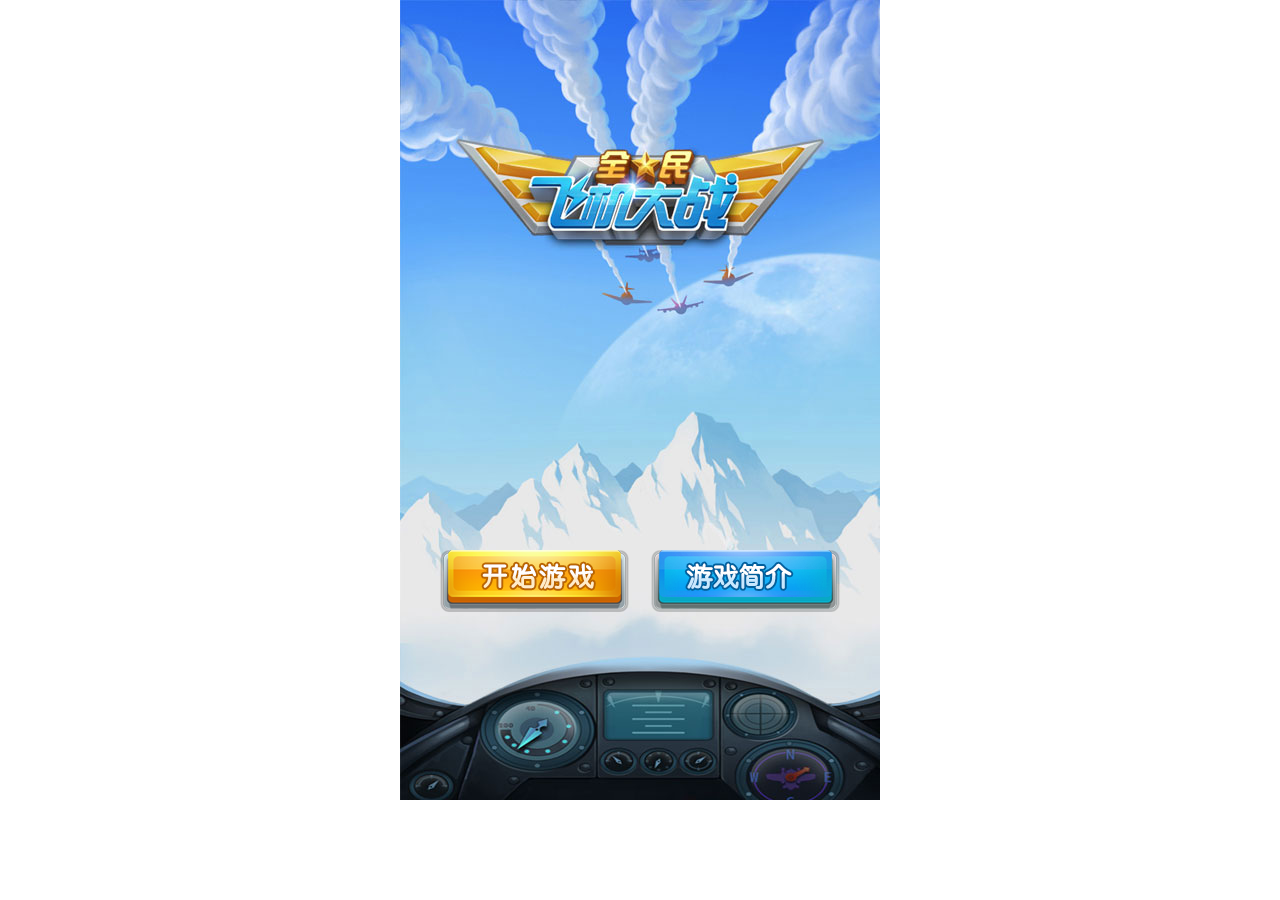
<file: index.html>
<!DOCTYPE html>
<html>
<head>
    <meta charset="UTF-8">
    <title>JavaScript 原生打飞机游戏</title>
    <link rel="stylesheet" href="style.css">
    <script src="textjs.js"></script>
</head>
<body>
    <div id="game">
        <div id="gameStart"></div>
    </div>
</body>
</html>
</file>
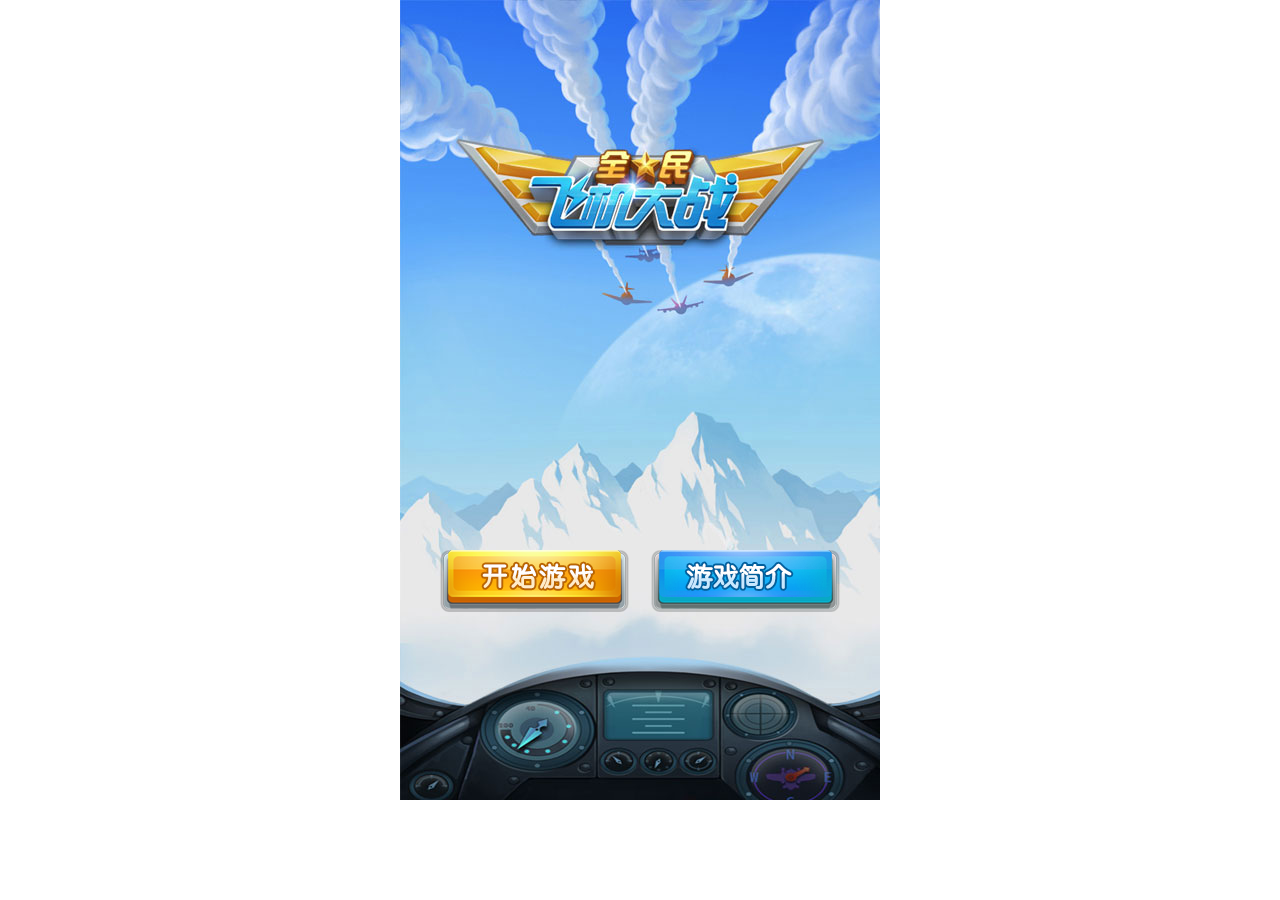
<file: text.html>
<!DOCTYPE html>
<html>
<head>
    <meta charset="UTF-8">
    <title>JavaScript 原生打飞机游戏</title>
    <link rel="stylesheet" href="style.css">
    <script src="textjs.js"></script>
</head>
<body>
    <div id="game">
        <div id="gameStart"></div>
    </div>
</body>
</html>
</file>
<file: style.css>
*{
    margin: 0;
    padding: 0;
}
#game{
    width: 480px;
    height: 800px;
    margin: auto;
    overflow: hidden;
}
#gameStart{
    width: 100%;
    height: 100%;
    background-image: url("img/start/startBg.jpg");
    position: relative;
    display: block;
}
</file>
